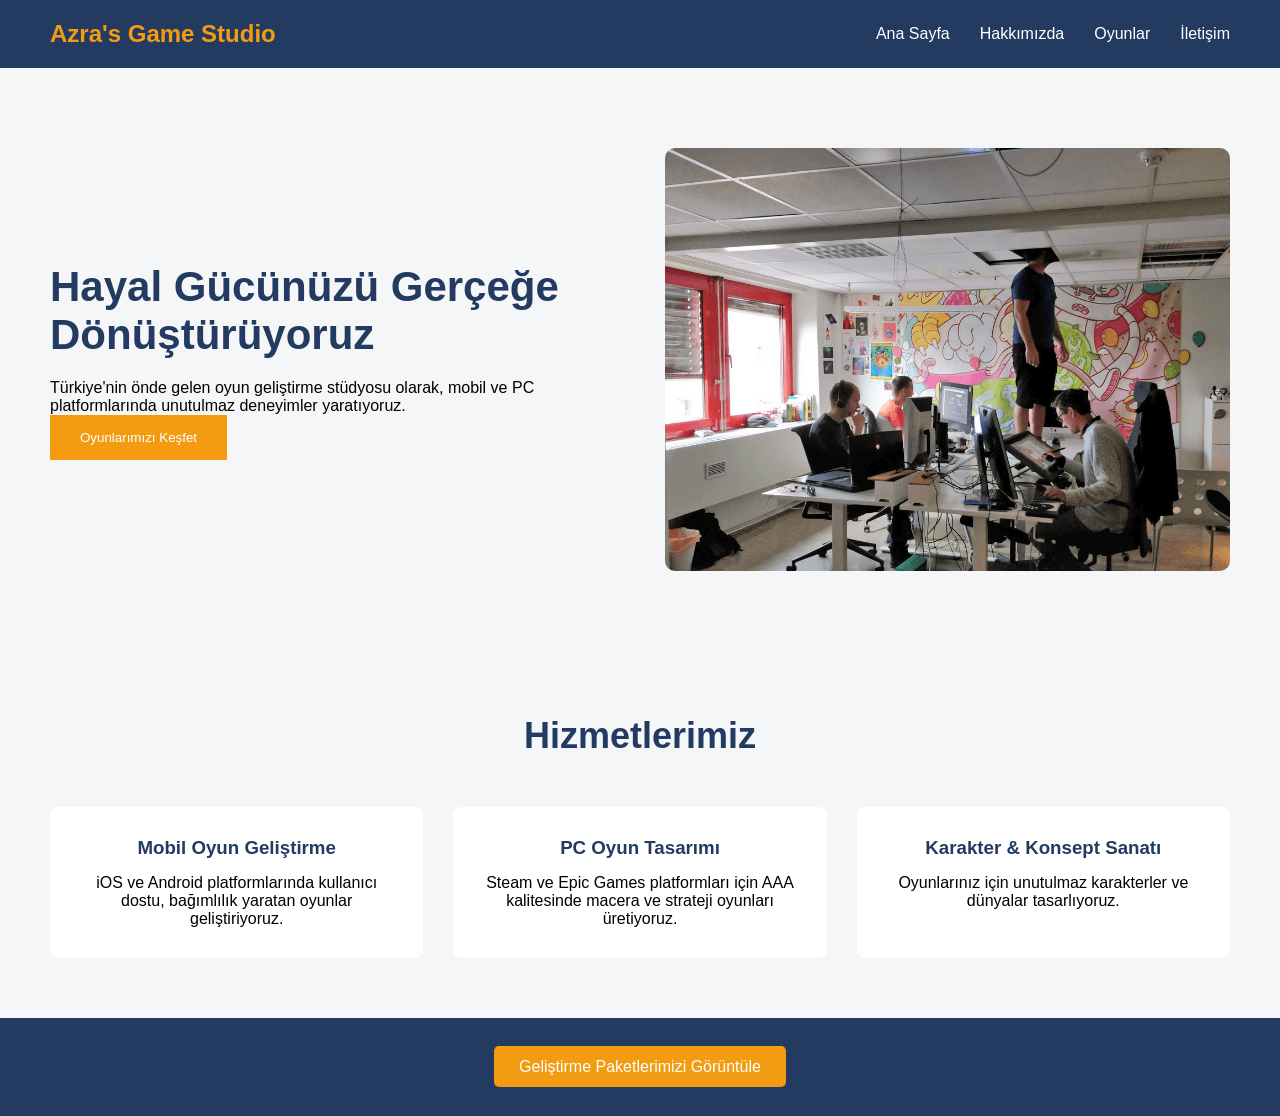
<file: index.html>
<!DOCTYPE html>
<html lang="tr">
<head>
    <meta charset="UTF-8">
    <meta name="viewport" content="width=device-width, initial-scale=1.0">
    <title>Azra's Game Studio</title>
    <link rel="stylesheet" href="style.css">
</head>
<body>
    
    <!-- NAVBAR -->
    <nav class="navbar">
        <div class="logo">Azra's Game Studio</div>
        <ul class="menu">
            <li><a href="#anasayfa">Ana Sayfa</a></li>
            <li><a href="#hakkimizda">Hakkımızda</a></li>
            <li><a href="#oyunlar">Oyunlar</a></li>
            <li><a href="#iletisim">İletişim</a></li>
        </ul>
    </nav>

    <!-- HERO -->
    <section class="hero">
        <div class="hero-text">
            <h1>Hayal Gücünüzü Gerçeğe Dönüştürüyoruz</h1>
            <p>Türkiye'nin önde gelen oyun geliştirme stüdyosu olarak, mobil ve PC platformlarında unutulmaz deneyimler yaratıyoruz.</p>
            <button class="hero-btn">Oyunlarımızı Keşfet</button>
        </div>
        <div class="hero-image">
            <img src="images/hero-image.png" alt="Oyun görseli">
        </div>
    </section>

    <!-- SERVICES -->
    <section class="services">
        <h2>Hizmetlerimiz</h2>
        <div class="service-grid">
            
            <div class="service-box">
                <h3>Mobil Oyun Geliştirme</h3>
                <p>iOS ve Android platformlarında kullanıcı dostu, bağımlılık yaratan oyunlar geliştiriyoruz.</p>
            </div>

            <div class="service-box">
                <h3>PC Oyun Tasarımı</h3>
                <p>Steam ve Epic Games platformları için AAA kalitesinde macera ve strateji oyunları üretiyoruz.</p>
            </div>

            <div class="service-box">
                <h3>Karakter & Konsept Sanatı</h3>
                <p>Oyunlarınız için unutulmaz karakterler ve dünyalar tasarlıyoruz.</p>
            </div>

        </div>
    </section>

    <!-- FOOTER -->
    <footer class="footer">
        <a href="task2.html" class="pricing-btn">Geliştirme Paketlerimizi Görüntüle</a>
    </footer>

</body>
</html>
</file>
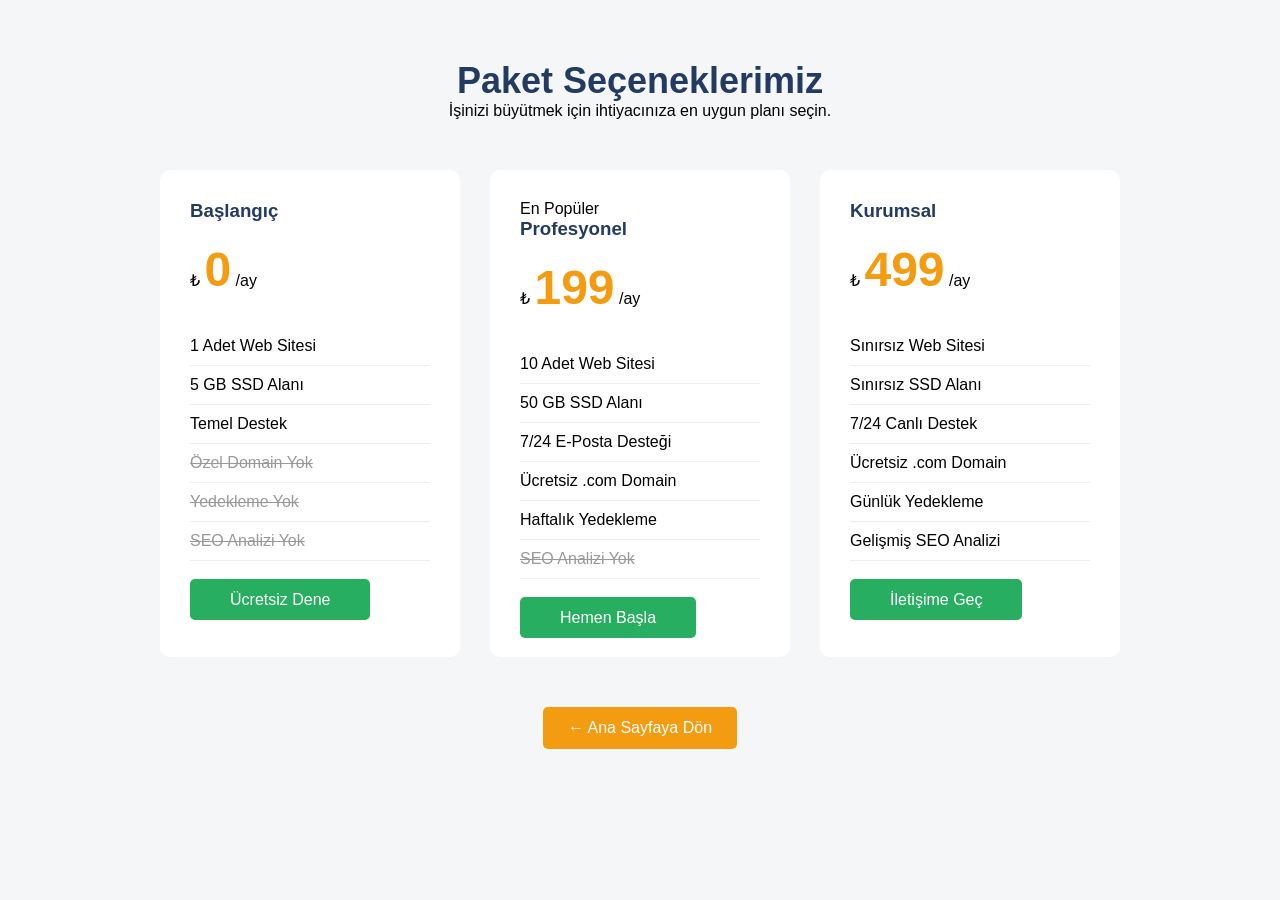
<file: task2.html>
<!DOCTYPE html>
<html lang="tr">
<head>
    <meta charset="UTF-8">
    <meta name="viewport" content="width=device-width, initial-scale=1.0">
    <title>Q-Line Task 2.2: Ghost Protocol</title>
    <link rel="stylesheet" href="style.css">
</head>
<body>

    <div class="main-container">

        <header class="page-header">
            <h1>Paket Seçeneklerimiz</h1>
            <p>İşinizi büyütmek için ihtiyacınıza en uygun planı seçin.</p>
        </header>

        <div class="pricing-wrapper">

            <div class="card">
                <div class="card-header">
                    <h3>Başlangıç</h3>
                    <div class="price-box">
                        <span class="currency">₺</span>
                        <span class="amount">0</span>
                        <span class="period">/ay</span>
                    </div>
                </div>
                <div class="card-body">
                    <ul>
                        <li>1 Adet Web Sitesi</li>
                        <li>5 GB SSD Alanı</li>
                        <li>Temel Destek</li>
                        <li class="disabled">Özel Domain Yok</li>
                        <li class="disabled">Yedekleme Yok</li>
                        <li class="disabled">SEO Analizi Yok</li>
                    </ul>
                </div>
                <div class="card-footer">
                    <a href="#" class="btn">Ücretsiz Dene</a>
                </div>
            </div>

            <div class="card popular">
                <div class="badge">En Popüler</div> 
                
                <div class="card-header">
                    <h3>Profesyonel</h3>
                    <div class="price-box">
                        <span class="currency">₺</span>
                        <span class="amount">199</span>
                        <span class="period">/ay</span>
                    </div>
                </div>
                <div class="card-body">
                    <ul>
                        <li>10 Adet Web Sitesi</li>
                        <li>50 GB SSD Alanı</li>
                        <li>7/24 E-Posta Desteği</li>
                        <li>Ücretsiz .com Domain</li>
                        <li>Haftalık Yedekleme</li>
                        <li class="disabled">SEO Analizi Yok</li>
                    </ul>
                </div>
                <div class="card-footer">
                    <a href="#" class="btn btn-primary">Hemen Başla</a>
                </div>
            </div>

            <div class="card">
                <div class="card-header">
                    <h3>Kurumsal</h3>
                    <div class="price-box">
                        <span class="currency">₺</span>
                        <span class="amount">499</span>
                        <span class="period">/ay</span>
                    </div>
                </div>
                <div class="card-body">
                    <ul>
                        <li>Sınırsız Web Sitesi</li>
                        <li>Sınırsız SSD Alanı</li>
                        <li>7/24 Canlı Destek</li>
                        <li>Ücretsiz .com Domain</li>
                        <li>Günlük Yedekleme</li>
                        <li>Gelişmiş SEO Analizi</li>
                    </ul>
                </div>
                <div class="card-footer">
                    <a href="#" class="btn">İletişime Geç</a>
                </div>
            </div>

        </div> <div class="back-link">
            <a href="index.html">← Ana Sayfaya Dön</a>
        </div>

    </div> 
</body>
</html>
</file>
<file: style.css>
/* GENEL ÖZELLİKLER */
* {
    margin: 0;
    padding: 0;
    box-sizing: border-box;
}

body {
    font-family: Arial, sans-serif;
    background-color: #f4f6f7;
}

/* NAVBAR */
.navbar {
    background-color: #233b61;
    padding: 20px 50px;
    display: flex; /* yan yana */
    justify-content: space-between;
    align-items: center;
}

.logo {
    font-size: 24px;
    font-weight: bold;
    color: #f39c12;
}

.menu {
    list-style: none;
    display: flex;
    gap: 30px;
}

.menu a {
    color: white;
    text-decoration: none;
}

.menu a:hover {
    color: #f39c12;
}

/* HERO */
.hero {
    display: flex; /* yazı resim yan yana */
    padding: 80px 50px;
    gap: 50px;
    align-items: center;
}

.hero-text {
    flex: 1;
}

.hero-text h1 {
    font-size: 42px;
    color: #233b61;
    margin-bottom: 20px;
}

.hero-btn {
    background-color: #f39c12;
    color: white;
    padding: 15px 30px;
    border: none;
    cursor: pointer;
}

.hero-btn:hover {
    background-color: #e67e22; /* hover efekti */
}

.hero-image {
    flex: 1;
}

.hero-image img {
    width: 100%;
    border-radius: 10px;
}

/* SERVICES */
.services {
    padding: 60px 50px;
    text-align: center;
}

.services h2 {
    font-size: 36px;
    color: #233b61;
    margin-bottom: 50px;
}

.service-grid {
    display: grid; /* 3 sütun */
    grid-template-columns: repeat(3, 1fr);
    gap: 30px;
}

.service-box {
    background-color: white;
    padding: 30px;
    border-radius: 8px;
}

.service-box h3 {
    color: #233b61;
    margin-bottom: 15px;
}

/* FOOTER */
.footer {
    background-color: #233b61;
    color: white;
    text-align: center;
    padding: 40px;
}

.pricing-btn {
    background-color: #f39c12;
    color: white;
    padding: 12px 25px;
    text-decoration: none;
    border-radius: 5px;
}

.pricing-btn:hover {
    background-color: #e67e22;
}

/* TASK2 - PRICING */
.main-container {
    padding: 60px 50px;
}

.page-header {
    text-align: center;
    margin-bottom: 50px;
}

.page-header h1 {
    font-size: 36px;
    color: #233b61;
}

.pricing-wrapper {
    display: flex; /* kartlar yan yana */
    justify-content: center;
    gap: 30px;
    flex-wrap: wrap; /* mobilde alta geçsin */
}

.card {
    background-color: white;
    padding: 30px;
    width: 300px;
    border-radius: 10px;
}

.card h3 {
    color: #233b61;
    margin-bottom: 20px;
}

.amount {
    font-size: 48px;
    color: #f39c12;
    font-weight: bold;
}

.card ul {
    list-style: none;
    margin: 30px 0;
}

.card li {
    padding: 10px 0;
    border-bottom: 1px solid #eee;
}

.card li.disabled {
    color: #999;
    text-decoration: line-through;
}

.btn {
    padding: 12px 40px;
    background-color: #27ae60;
    color: white;
    text-decoration: none;
    border-radius: 5px;
}

.btn:hover {
    background-color: #229954; /* hover efekti */
}

.back-link {
    display: flex;
    justify-content: center;
    margin-top: 50px;
}

.back-link a {
    text-align: center;
    background-color: #f39c12;
    color: white;
    padding: 12px 25px;
    border-radius: 5px;
    text-decoration: none;
}

.back-link a:hover {
    background-color: #e67e22;
    color: #fff;
    text-decoration: none;
}

/* RESPONSIVE - mobil */
@media (max-width: 768px) {
    .navbar {
        flex-direction: column;
    }
    
    .menu {
        flex-direction: column;
        gap: 10px;
    }
    
    .hero {
        flex-direction: column-reverse; /* resim üstte */
    }
    
    .hero-text h1 {
        font-size: 28px; /* mobilde küçült */
    }
    
    .service-grid {
        grid-template-columns: 1fr; /* tek sütun */
    }
}

/* RESPONSIVE - tablet */
@media (min-width: 769px) and (max-width: 1024px) {
    .service-grid {
        grid-template-columns: repeat(2, 1fr); /* 2 sütun */
    }
}
</file>
